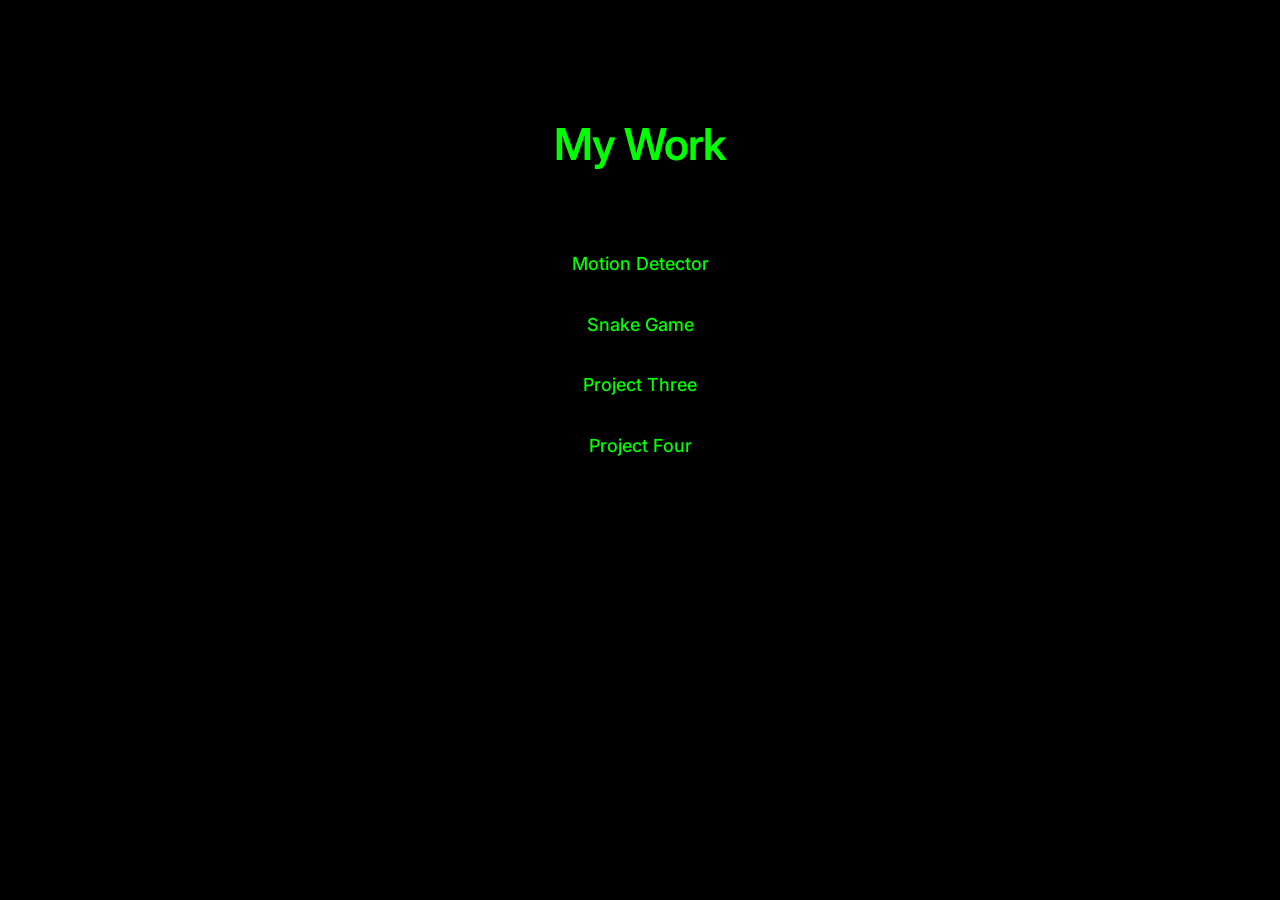
<file: index.html>
<!-- language: html -->
<!doctype html>
<html lang="en">
<head>
  <meta charset="utf-8"/>
  <meta name="viewport" content="width=device-width,initial-scale=1"/>
  <meta name="theme-color" content="#000"/>
  <title>Home</title>
  <link rel="icon" type="image/svg+xml" href="data:image/svg+xml,%3Csvg xmlns='http://www.w3.org/2000/svg' viewBox='0 0 64 64'%3E%3Ccircle cx='32' cy='32' r='22' fill='none' stroke='%2300ff00' stroke-width='2.5'/%3E%3Ccircle cx='32' cy='32' r='16' fill='none' stroke='%2300ff00' stroke-width='1.5'/%3E%3Ccircle cx='32' cy='32' r='5' fill='%2300ff00'/%3E%3Cline x1='32' y1='0' x2='32' y2='14' stroke='%2300ff00' stroke-width='2.5'/%3E%3Cline x1='32' y1='50' x2='32' y2='64' stroke='%2300ff00' stroke-width='2.5'/%3E%3Cline x1='0' y1='32' x2='14' y2='32' stroke='%2300ff00' stroke-width='2.5'/%3E%3Cline x1='50' y1='32' x2='64' y2='32' stroke='%2300ff00' stroke-width='2.5'/%3E%3C/svg%3E"/>
  <link rel="manifest" href="./manifest.json"/>
  <link href="https://fonts.googleapis.com/css2?family=Inter:wght@400;600&display=swap" rel="stylesheet">
  <style>
    body{
      margin:0;padding:clamp(40px,8vw,80px) clamp(20px,5vw,40px);background:#000;color:#00ff00;font-family:Inter,system-ui,sans-serif;
      text-align:center;line-height:1.6;font-size:clamp(16px,4vw,18px);
    }
    h1{font-size:clamp(32px,8vw,44px);margin-bottom:clamp(40px,8vw,60px);font-weight:600;letter-spacing:-1px;}
    .projects{margin-top:40px;}
    a{
      display:block;color:#00ff00;text-decoration:none;margin:12px 0;font-weight:500;
      transition:0.2s;position:relative;font-size:clamp(16px,4vw,18px);padding:10px 0;
    }
    a:hover{opacity:0.7;}
    a:hover::after{
      content:attr(data-desc);position:fixed;top:clamp(80px,10vw,120px);left:clamp(20px,5vw,40px);
      background:#0a0a0a;border:1px solid #00ff00;padding:16px 20px;
      font-size:14px;color:#b0b0b0;white-space:normal;width:clamp(250px,80vw,300px);opacity:1;
      pointer-events:none;z-index:10;line-height:1.6;
    }
    .notif-container{position:fixed;top:20px;right:20px;z-index:100;}
    .notification{
      background:#0a0a0a;border:1px solid #00ff00;color:#00ff00;padding:12px 16px;
      margin-bottom:10px;display:flex;justify-content:space-between;align-items:center;
      font-size:clamp(12px,3vw,13px);min-width:200px;
    }
    .close{background:none;border:none;color:#00ff00;cursor:pointer;font-size:16px;font-weight:bold;padding:0;margin-left:12px;}
    .close:hover{opacity:0.7;}
    @media(max-width:480px){
      a:hover::after{display:none;}
    }
  </style>
</head>
<body>
  <div class="notif-container" id="notifs"></div>

  <h1>My Work</h1>
  
  <div class="projects">
    <a href="./motion-detector.html" data-desc="Motion detection system with heat map overlay. Tracks movement in real-time, analyzes suspicion levels, generates audio feedback, and displays live metrics. Works on mobile and desktop.">Motion Detector</a>
    <a href="./snake.html" data-desc="Classic snake game with retro ASCII graphics. Eat spawning food to grow longer and increase score. Real-time gameplay with swipe controls for mobile and arrow keys for desktop. Responsive design adapts to any screen size.">Snake Game</a>
    <a href="https://example.com" data-desc="Nothing.">Project Three</a>
    <a href="https://example.com" data-desc="Nothing.">Project Four</a>
  </div>

  <script>
    const notifContainer = document.getElementById('notifs');

    const notifications = [
      'I don\'t remember writing this',
      'Everything is broken and it\'s my fault',
      'This code is a cry for help',
      'I\'ve made terrible life choices',
      'The void stares back',
      'My sanity left with that bug',
      'This will be my legacy',
      'I am not okay',
      'Don\'t run this at 3am',
      'The error messages mock me',
      'I\'ve seen things no programmer should see',
      'Production is a graveyard',
      'This code will outlive us all',
      'I sold my soul for deadlines',
      'The stack trace never ends',
      'I\'m trapped in an infinite loop',
      'Help me',
      'This is what burnout looks like',
      'I forgot what sleep is',
      'Dear God, what have I created'
    ];

    function addNotification(text) {
      const notif = document.createElement('div');
      notif.className = 'notification';
      notif.innerHTML = `${text}<button class="close">×</button>`;
      notifContainer.appendChild(notif);
      
      notif.querySelector('.close').onclick = () => notif.remove();
    }

    notifications.forEach(notif => {
      const randomDelay = Math.random() * (10 * 60 * 1000 - 1000) + 1000;
      setTimeout(() => addNotification(notif), randomDelay);
    });
  </script>
</body>
</html>
</file>
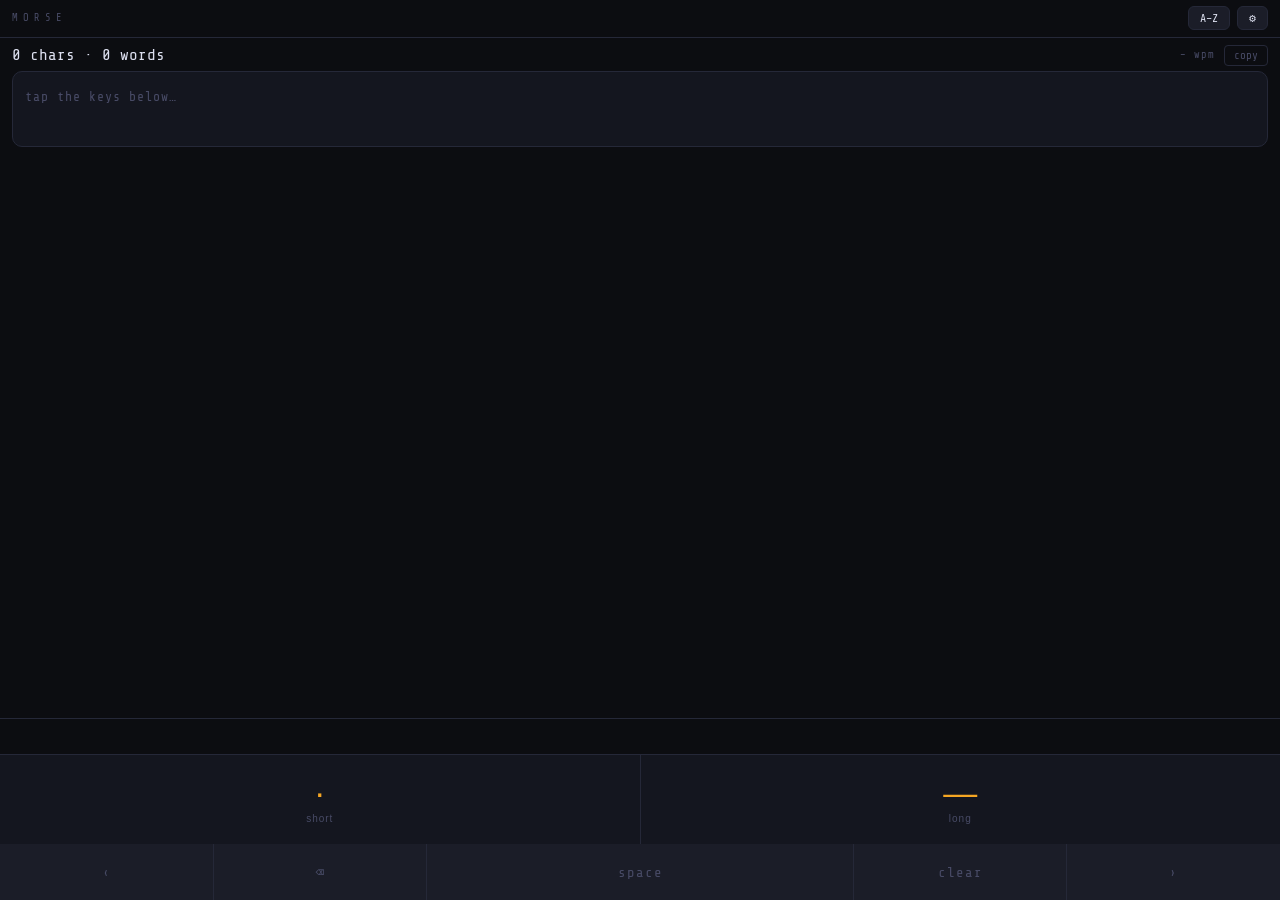
<file: morse.html>
<!DOCTYPE html>
<html lang="en">
<head>
  <meta charset="UTF-8" />
  <meta name="viewport" content="width=device-width, initial-scale=1.0, viewport-fit=cover" />
  <link href="https://fonts.googleapis.com/css2?family=Share+Tech+Mono&display=swap" rel="stylesheet" />
  <link rel="icon" type="image/svg+xml" href="data:image/svg+xml,%3Csvg xmlns='http://www.w3.org/2000/svg' viewBox='0 0 64 64'%3E%3Ccircle cx='32' cy='32' r='22' fill='none' stroke='%2300ff00' stroke-width='2.5'/%3E%3Ccircle cx='32' cy='32' r='16' fill='none' stroke='%2300ff00' stroke-width='1.5'/%3E%3Ccircle cx='32' cy='32' r='5' fill='%2300ff00'/%3E%3Cline x1='32' y1='0' x2='32' y2='14' stroke='%2300ff00' stroke-width='2.5'/%3E%3Cline x1='32' y1='50' x2='32' y2='64' stroke='%2300ff00' stroke-width='2.5'/%3E%3Cline x1='0' y1='32' x2='14' y2='32' stroke='%2300ff00' stroke-width='2.5'/%3E%3Cline x1='50' y1='32' x2='64' y2='32' stroke='%2300ff00' stroke-width='2.5'/%3E%3C/svg%3E"/>
  <link rel="manifest" href="./manifest.json"/>
  <link rel="stylesheet" href="./css/morse.css" />
  <script type="module" src="./js/morse.js"></script>
  <title>Morse</title>
</head>
<body>

  <!-- ── Scrollable content ── -->
  <div id="page">

    <header class="topbar">
      <span class="logo">MORSE</span>
      <div class="topbar-right">
        <button id="ref-toggle" class="topbar-btn">A–Z</button>
        <button id="settings-btn" class="topbar-btn">⚙</button>
      </div>
    </header>

    <!-- Collapsible reference index -->
    <div id="ref-panel" class="ref-panel">
      <div id="ref-content"></div>

    </div>

    <!-- Notes output -->
    <div class="notes-section">
      <div class="notes-meta">
        <span id="char-count" class="char-count">0 chars</span>
        <span id="wpm-display" class="meta-stat wpm">– wpm</span>
        <button id="copy-btn" class="copy-btn">copy</button>
      </div>
      <div id="notes" class="notes sz-md">
        <span class="notes-hint">tap the keys below…</span>
      </div>
      <div id="notes-morse" class="notes-morse"></div>
    </div>

  </div>

  <!-- ── Settings overlay ── -->
  <div id="settings-overlay" class="settings-overlay"></div>

  <!-- ── Settings bottom-sheet ── -->
  <div id="settings-panel" class="settings-panel">
    <div class="sheet-handle"></div>
    <div class="sheet-header">
      <span class="sheet-title">Settings</span>
      <button id="settings-close" class="sheet-close">✕</button>
    </div>

    <div class="sheet-body">

      <div class="setting-group">
        <div class="group-label">Theme</div>
        <div id="theme-grid" class="theme-grid"></div>
      </div>

      <div class="setting-group">
        <div class="group-label">Sound</div>
        <div class="setting-row">
          <span>Enabled</span>
          <button class="tog" id="tog-sound" data-on="true">ON</button>
        </div>
        <div class="setting-row" id="volume-row">
          <span>Volume</span>
          <div class="range-row">
            <input id="vol-slider" type="range" min="0" max="100" value="80" />
            <span id="vol-label">80%</span>
          </div>
        </div>
        <div class="setting-row">
          <span>Pitch</span>
          <div class="range-row">
            <input id="pitch-slider" type="range" min="400" max="900" value="680" />
            <span id="pitch-label">680 Hz</span>
          </div>
        </div>
        <div class="setting-row">
          <span>Waveform</span>
          <div class="wave-btns" id="wave-btns">
            <button data-wave="sine" class="on">sine</button>
            <button data-wave="square">square</button>
          </div>
        </div>
      </div>

      <div class="setting-group">
        <div class="group-label">Haptics</div>
        <div class="setting-row">
          <span>Vibrate on tap</span>
          <button class="tog" id="tog-haptic" data-on="true">ON</button>
        </div>
      </div>

      <div class="setting-group">
        <div class="group-label">Timing</div>
        <div class="setting-row">
          <span>Letter gap</span>
          <div class="range-row">
            <input id="delay-slider" type="range" min="3" max="30" value="10" />
            <span id="delay-label">1.0s</span>
          </div>
        </div>
        <div class="setting-row">
          <span>Auto word space</span>
          <button class="tog" id="tog-autoword" data-on="true">ON</button>
        </div>
      </div>

      <div class="setting-group">
        <div class="group-label">Display</div>
        <div class="setting-row">
          <span>Text size</span>
          <div class="size-btns" id="size-btns">
            <button data-size="sm">S</button>
            <button data-size="md" class="on">M</button>
            <button data-size="lg">L</button>
          </div>
        </div>
        <div class="setting-row">
          <span>Keyboard size</span>
          <div class="size-btns" id="kb-size-btns">
            <button data-kb-size="sm">S</button>
            <button data-kb-size="md" class="on">M</button>
            <button data-kb-size="lg">L</button>
          </div>
        </div>
        <div class="setting-row">
          <span>Show morse below notes</span>
          <button class="tog" id="tog-showmorse" data-on="false">OFF</button>
        </div>
      </div>

      <div class="setting-group">
        <div class="group-label">Text Transform</div>
        <div class="setting-row">
          <span>Case</span>
          <div class="wave-btns" id="transform-preset-btns">
            <button data-preset="upper" class="on">CAPS</button>
            <button data-preset="lower">lower</button>
            <button data-preset="sentence">Sent.</button>
            <button data-preset="title">Title</button>
          </div>
        </div>
        <div class="setting-row">
          <span>Custom .js</span>
          <button id="transform-upload-btn" class="copy-btn">upload</button>
        </div>
        <div class="setting-row" id="transform-file-row" style="display:none">
          <span id="transform-file-name" class="meta-stat"></span>
          <button id="transform-clear-btn" class="copy-btn">remove</button>
        </div>
      </div>

      <button id="reset-btn" class="reset-btn">Reset to defaults</button>

    </div>
  </div>

  <!-- ── Fixed keyboard ── -->
  <div class="keyboard" id="keyboard">

    <div class="pending-bar">
      <span id="pend-syms" class="pend-syms"></span>
      <span id="pend-arrow" class="pend-arrow"></span>
      <span id="pend-char" class="pend-char"></span>
    </div>

    <div class="kb-main">
      <button id="btn-dot"  class="kb-btn dot-btn">
        <span class="kb-sym">·</span>
        <span class="kb-lbl">short</span>
      </button>
      <button id="btn-dash" class="kb-btn dash-btn">
        <span class="kb-sym">—</span>
        <span class="kb-lbl">long</span>
      </button>
    </div>

    <div class="kb-util">
      <button id="btn-left"  class="kb-util-btn">‹</button>
      <button id="btn-back"  class="kb-util-btn">⌫</button>
      <button id="btn-space" class="kb-util-btn kb-space">space</button>
      <button id="btn-clear" class="kb-util-btn kb-clear">clear</button>
      <button id="btn-right" class="kb-util-btn">›</button>
    </div>

  </div>

</body>
</html>
</file>
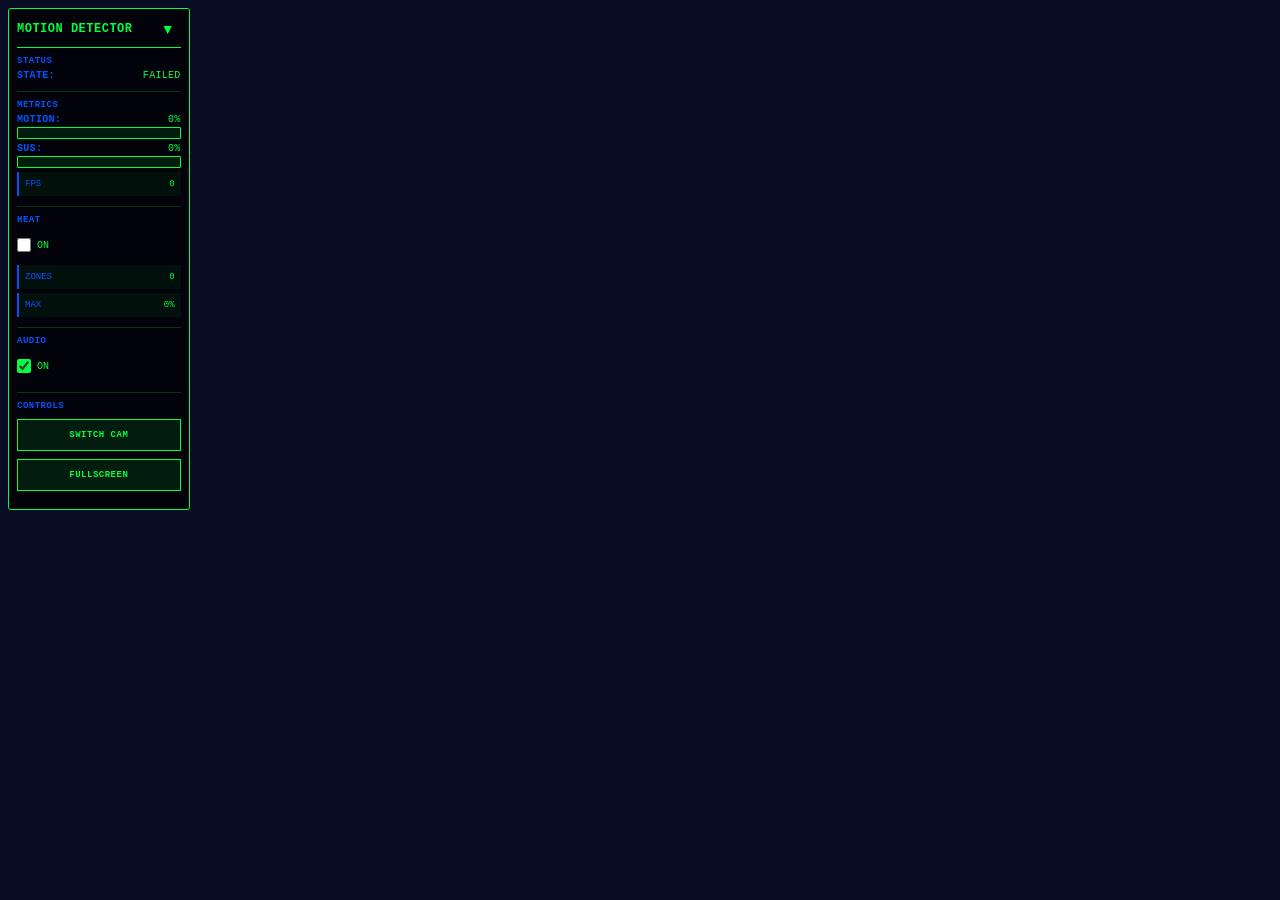
<file: motion-detector.html>
<!DOCTYPE html>
<html lang="en">
<head>
    <meta charset="UTF-8">
    <meta name="viewport" content="width=device-width, initial-scale=1.0, viewport-fit=cover">
    <link rel="icon" type="image/svg+xml" href="data:image/svg+xml,%3Csvg xmlns='http://www.w3.org/2000/svg' viewBox='0 0 64 64'%3E%3Ccircle cx='32' cy='32' r='22' fill='none' stroke='%2300ff00' stroke-width='2.5'/%3E%3Ccircle cx='32' cy='32' r='16' fill='none' stroke='%2300ff00' stroke-width='1.5'/%3E%3Ccircle cx='32' cy='32' r='5' fill='%2300ff00'/%3E%3Cline x1='32' y1='0' x2='32' y2='14' stroke='%2300ff00' stroke-width='2.5'/%3E%3Cline x1='32' y1='50' x2='32' y2='64' stroke='%2300ff00' stroke-width='2.5'/%3E%3Cline x1='0' y1='32' x2='14' y2='32' stroke='%2300ff00' stroke-width='2.5'/%3E%3Cline x1='50' y1='32' x2='64' y2='32' stroke='%2300ff00' stroke-width='2.5'/%3E%3C/svg%3E"/>
    <link rel="manifest" href="./manifest.json"/>
    <title>Motion Detector</title>
    <style>
        * {
            margin: 0;
            padding: 0;
            box-sizing: border-box;
        }

        body {
            background: #0a0e27;
            font-family: 'Courier New', monospace;
            color: #00ff41;
            overflow: hidden;
            -webkit-user-select: none;
            user-select: none;
        }

        .container {
            width: 100%;
            height: 100vh;
        }

        #videoStream {
            width: 100%;
            height: 100%;
            display: block;
            object-fit: cover;
        }

        #frameCanvas {
            display: none;
        }

        #heatmapCanvas {
            position: fixed;
            top: 0;
            left: 0;
            z-index: 8;
            pointer-events: none;
            filter: blur(1px);
        }

        .menu {
            position: fixed;
            top: 8px;
            left: 8px;
            background: rgba(0, 0, 0, 0.70);
            border: 1px solid #00ff41;
            padding: 8px;
            z-index: 10;
            max-height: 90vh;
            overflow-y: auto;
            max-width: 240px;
            border-radius: 3px;
        }

        .menu-header {
            display: flex;
            justify-content: space-between;
            align-items: center;
            margin-bottom: 8px;
            padding-bottom: 6px;
            border-bottom: 1px solid #00ff41;
            gap: 4px;
        }

        .menu-title {
            color: #00ff41;
            font-weight: bold;
            font-size: clamp(10px, 3vw, 12px);
            letter-spacing: 0.5px;
            flex: 1;
        }

        .menu-toggle {
            background: none;
            border: none;
            color: #00ff41;
            font-size: 14px;
            cursor: pointer;
            padding: 4px 6px;
            transition: transform 0.3s;
            font-weight: bold;
            touch-action: manipulation;
            flex-shrink: 0;
        }

        .menu-toggle:active {
            transform: scale(0.95);
        }

        .menu-toggle.collapsed {
            transform: rotate(-90deg);
        }

        .menu-content {
            max-height: 500px;
            overflow-y: auto;
            transition: max-height 0.3s ease, opacity 0.3s ease;
            opacity: 1;
        }

        .menu-content.collapsed {
            max-height: 0;
            opacity: 0;
            overflow: hidden;
        }

        .menu-section {
            margin-bottom: 8px;
            padding-bottom: 6px;
            border-bottom: 1px solid rgba(0, 255, 65, 0.2);
        }

        .menu-section:last-child {
            border-bottom: none;
            margin-bottom: 0;
        }

        .section-label {
            color: #0055ff;
            font-size: clamp(8px, 2.5vw, 9px);
            font-weight: bold;
            letter-spacing: 0.5px;
            margin-bottom: 4px;
            text-transform: uppercase;
        }

        .hud-item {
            margin: 4px 0;
            font-size: clamp(9px, 2.5vw, 10px);
            letter-spacing: 0.3px;
        }

        .label {
            color: #0055ff;
            font-weight: bold;
        }

        .value {
            color: #00ff41;
            float: right;
        }

        .bar {
            width: 100%;
            height: clamp(8px, 2vh, 12px);
            background: rgba(0, 255, 65, 0.1);
            border: 1px solid #00ff41;
            margin-top: 2px;
            overflow: hidden;
            border-radius: 1px;
        }

        .bar-fill {
            height: 100%;
            width: 0%;
            transition: width 0.1s linear;
            background: #00ff41;
        }

        .bar-fill.high {
            background: #ff0055;
        }

        .menu-item {
            margin: 4px 0;
            font-size: clamp(9px, 2.5vw, 10px);
            display: flex;
            align-items: center;
            gap: 6px;
            min-height: 32px;
            padding: 2px 0;
        }

        input[type="checkbox"] {
            width: 14px;
            height: 14px;
            cursor: pointer;
            accent-color: #00ff41;
            min-width: 14px;
        }

        label {
            cursor: pointer;
            flex: 1;
        }

        .menu-stat {
            margin: 4px 0;
            font-size: clamp(8px, 2.5vw, 9px);
            color: #00ff41;
            padding: 4px 6px;
            background: rgba(0, 255, 65, 0.05);
            border-left: 2px solid #0055ff;
            min-height: 24px;
            display: flex;
            align-items: center;
            justify-content: space-between;
        }

        .menu-button {
            width: 100%;
            padding: 8px;
            margin: 4px 0;
            font-family: 'Courier New', monospace;
            font-size: clamp(8px, 2.5vw, 9px);
            font-weight: bold;
            background: rgba(0, 255, 65, 0.1);
            color: #00ff41;
            border: 1px solid #00ff41;
            cursor: pointer;
            transition: all 0.2s;
            text-transform: uppercase;
            letter-spacing: 0.5px;
            min-height: 32px;
            touch-action: manipulation;
            -webkit-tap-highlight-color: transparent;
        }

        .menu-button:active {
            background: rgba(0, 255, 65, 0.3);
            transform: scale(0.98);
        }

        .menu-button:disabled {
            opacity: 0.5;
            cursor: not-allowed;
        }

        .scanlines {
            position: fixed;
            top: 0;
            left: 0;
            width: 100%;
            height: 100%;
            pointer-events: none;
            z-index: 5;
            background: repeating-linear-gradient(0deg, rgba(0, 0, 0, 0.1) 0, rgba(0, 0, 0, 0.1) 1px, transparent 1px, transparent 2px);
        }

        /* Very small screens */
        @media (max-width: 380px) {
            .menu {
                padding: 6px;
                max-width: 320px;
            }

            .menu-title {
                font-size: 10px;
            }

            .menu-button {
                padding: 6px;
                font-size: 8px;
            }
        }
    </style>
</head>
<body>
    <div class="container">
        <video id="videoStream" autoplay playsinline></video>
        <canvas id="frameCanvas"></canvas>
        <canvas id="heatmapCanvas"></canvas>
        <div class="scanlines"></div>

        <div class="menu">
            <div class="menu-header">
                <div class="menu-title">MOTION DETECTOR</div>
                <button id="toggleMenuBtn" class="menu-toggle">▼</button>
            </div>

            <div id="menuContent" class="menu-content">
                <div class="menu-section">
                    <div class="section-label">Status</div>
                    <div class="hud-item">
                        <span class="label">STATE:</span>
                        <span class="value" id="status">READY</span>
                    </div>
                </div>

                <div class="menu-section">
                    <div class="section-label">Metrics</div>
                    <div class="hud-item">
                        <span class="label">MOTION:</span>
                        <span class="value" id="motionPercent">0%</span>
                        <div class="bar"><div class="bar-fill" id="motionFill"></div></div>
                    </div>
                    <div class="hud-item">
                        <span class="label">SUS:</span>
                        <span class="value" id="suspiciousPercent">0%</span>
                        <div class="bar"><div class="bar-fill" id="suspiciousFill"></div></div>
                    </div>
                    <div class="menu-stat"><span style="color: #0055ff;">FPS</span> <span id="fps">0</span></div>
                </div>

                <div class="menu-section">
                    <div class="section-label">Heat</div>
                    <div class="menu-item">
                        <input type="checkbox" id="toggleHeatmap">
                        <label for="toggleHeatmap">ON</label>
                    </div>
                    <div class="menu-stat"><span style="color: #0055ff;">ZONES</span> <span id="zoneCount">0</span></div>
                    <div class="menu-stat"><span style="color: #0055ff;">MAX</span> <span id="maxHeat">0%</span></div>
                </div>

                <div class="menu-section">
                    <div class="section-label">Audio</div>
                    <div class="menu-item">
                        <input type="checkbox" id="toggleSound" checked>
                        <label for="toggleSound">ON</label>
                    </div>
                </div>

                <div class="menu-section">
                    <div class="section-label">Controls</div>
                    <button id="toggleCameraBtn" class="menu-button">SWITCH CAM</button>
                    <button id="fullscreenBtn" class="menu-button">FULLSCREEN</button>
                </div>
            </div>
        </div>
    </div>

    <script>
        class MotionDetector {
            constructor() {
                this.video = document.getElementById('videoStream');
                this.canvas = document.getElementById('frameCanvas');
                this.ctx = this.canvas.getContext('2d');
                this.heatmapCanvas = document.getElementById('heatmapCanvas');
                this.heatmapCtx = this.heatmapCanvas.getContext('2d', { alpha: true });
                
                this.motionFill = document.getElementById('motionFill');
                this.motionPercent = document.getElementById('motionPercent');
                this.suspiciousFill = document.getElementById('suspiciousFill');
                this.suspiciousPercent = document.getElementById('suspiciousPercent');
                this.statusHud = document.getElementById('status');
                this.fpsDisplay = document.getElementById('fps');
                this.zoneCount = document.getElementById('zoneCount');
                this.maxHeatDisplay = document.getElementById('maxHeat');
                this.toggleCameraBtn = document.getElementById('toggleCameraBtn');
                this.fullscreenBtn = document.getElementById('fullscreenBtn');
                this.toggleHeatmap = document.getElementById('toggleHeatmap');
                this.toggleSound = document.getElementById('toggleSound');
                this.toggleMenuBtn = document.getElementById('toggleMenuBtn');
                this.menuContent = document.getElementById('menuContent');
                
                this.currentFacingMode = 'user';
                this.motionLevel = 0;
                this.suspicionLevel = 0;
                this.lastFrameData = null;
                this.frameCount = 0;
                this.fps = 0;
                this.lastTime = Date.now();
                this.motionHistory = [];
                this.heatGrid = Array(32).fill(null).map(() => Array(18).fill(0));
                this.showHeatmap = false;
                this.soundEnabled = true;
                
                this.audioContext = null;
                this.oscillator = null;
                this.gainNode = null;
                this.isAudioInitialized = false;
                
                this.init();
            }

            initAudio() {
                if (this.isAudioInitialized) return;
                try {
                    const AudioContext = window.AudioContext || window.webkitAudioContext;
                    this.audioContext = new AudioContext();
                    this.oscillator = this.audioContext.createOscillator();
                    this.gainNode = this.audioContext.createGain();
                    this.oscillator.connect(this.gainNode);
                    this.gainNode.connect(this.audioContext.destination);
                    this.oscillator.type = 'sine';
                    this.oscillator.frequency.value = 200;
                    this.gainNode.gain.value = 0.001;
                    this.oscillator.start();
                    this.isAudioInitialized = true;
                } catch (e) {
                    console.log('Audio failed');
                }
            }

            updateAudio() {
                if (!this.soundEnabled) return;
                if (!this.isAudioInitialized) this.initAudio();
                if (this.oscillator && this.gainNode) {
                    this.oscillator.frequency.setValueAtTime(200 + (this.suspicionLevel / 100) * 1800, this.audioContext.currentTime);
                }
            }

            async init() {
                try {
                    await this.startCamera(this.currentFacingMode);
                    this.setupListeners();
                    this.detectMotion();
                    this.updateMetrics();
                } catch (error) {
                    this.statusHud.textContent = 'FAILED';
                }
            }

            async startCamera(facingMode) {
                if (this.video.srcObject) {
                    this.video.srcObject.getTracks().forEach(track => track.stop());
                }
                const stream = await navigator.mediaDevices.getUserMedia({
                    video: { facingMode, width: { ideal: 1280 }, height: { ideal: 720 } },
                    audio: false
                });
                this.video.srcObject = stream;
            }

            setupListeners() {
                this.toggleCameraBtn.addEventListener('click', () => this.switchCamera());
                this.fullscreenBtn.addEventListener('click', () => this.toggleFullscreen());
                this.toggleMenuBtn.addEventListener('click', () => {
                    this.menuContent.classList.toggle('collapsed');
                    this.toggleMenuBtn.classList.toggle('collapsed');
                });
                this.toggleHeatmap.addEventListener('change', (e) => {
                    this.showHeatmap = e.target.checked;
                    if (!this.showHeatmap) {
                        this.heatmapCanvas.width = 0;
                    }
                });
                this.toggleSound.addEventListener('change', (e) => {
                    this.soundEnabled = e.target.checked;
                    if (this.soundEnabled && !this.isAudioInitialized) this.initAudio();
                    else if (!this.soundEnabled && this.gainNode) {
                        this.gainNode.gain.setValueAtTime(0, this.audioContext.currentTime);
                    }
                });
                document.addEventListener('click', () => this.initAudio(), { once: true });
                document.addEventListener('touchstart', () => this.initAudio(), { once: true });
            }

            calculateSuspicion() {
                if (this.motionHistory.length < 2) return 0;
                const recent = this.motionHistory.slice(-20);
                const avg = recent.reduce((a, b) => a + b, 0) / recent.length;
                let suspicion = (avg / 100) * 60 + (this.motionLevel / 100) * 35;
                const delta = Math.abs(this.motionLevel - (this.motionHistory[this.motionHistory.length - 2] || 0));
                suspicion += (delta / 100) * 30;
                return Math.min(100, suspicion);
            }

            getHeatmapColor(intensity) {
                if (intensity < 0.25) {
                    const t = intensity / 0.25;
                    return { r: 0, g: Math.round(100 + 155 * t), b: 255 };
                } else if (intensity < 0.5) {
                    const t = (intensity - 0.25) / 0.25;
                    return { r: 0, g: 255, b: Math.round(255 * (1 - t)) };
                } else if (intensity < 0.75) {
                    const t = (intensity - 0.5) / 0.25;
                    return { r: Math.round(255 * t), g: 255, b: 0 };
                }
                const t = (intensity - 0.75) / 0.25;
                return { r: 255, g: Math.round(255 * (1 - t)), b: 0 };
            }

            detectMotion() {
                if (this.video.readyState === this.video.HAVE_ENOUGH_DATA) {
                    if (!this.canvas.width) {
                        this.canvas.width = 160;
                        this.canvas.height = 90;
                    }

                    this.ctx.drawImage(this.video, 0, 0, this.canvas.width, this.canvas.height);
                    const frameData = this.ctx.getImageData(0, 0, this.canvas.width, this.canvas.height).data;
                    let motionLevel = 0;

                    for (let x = 0; x < 32; x++) {
                        for (let y = 0; y < 18; y++) {
                            this.heatGrid[x][y] *= 0.85;
                        }
                    }

                    if (this.lastFrameData) {
                        let pixelDiff = 0;
                        const cellW = this.canvas.width / 32;
                        const cellH = this.canvas.height / 18;

                        for (let gy = 0; gy < 18; gy++) {
                            for (let gx = 0; gx < 32; gx++) {
                                let cellMotion = 0;
                                const sx = Math.floor(gx * cellW);
                                const sy = Math.floor(gy * cellH);
                                const ex = Math.floor((gx + 1) * cellW);
                                const ey = Math.floor((gy + 1) * cellH);

                                for (let y = sy; y < ey; y++) {
                                    for (let x = sx; x < ex; x++) {
                                        const idx = (y * this.canvas.width + x) * 4;
                                        const diff = (Math.abs(frameData[idx] - this.lastFrameData[idx]) +
                                                     Math.abs(frameData[idx + 1] - this.lastFrameData[idx + 1]) +
                                                     Math.abs(frameData[idx + 2] - this.lastFrameData[idx + 2])) / 3;
                                        if (diff > 15) {
                                            cellMotion++;
                                            pixelDiff++;
                                        }
                                    }
                                }

                                const cellPixels = (ex - sx) * (ey - sy);
                                this.heatGrid[gx][gy] = Math.max(this.heatGrid[gx][gy], Math.min(1, cellMotion / (cellPixels * 0.25)));
                            }
                        }
                        motionLevel = Math.min((pixelDiff / (this.canvas.width * this.canvas.height / 16)) * 150, 100);
                    }

                    this.motionLevel += (motionLevel - this.motionLevel) * 0.2;
                    if (motionLevel < 5) this.motionLevel *= 0.9;
                    this.motionLevel = Math.max(0, Math.min(100, this.motionLevel));

                    this.motionHistory.push(this.motionLevel);
                    if (this.motionHistory.length > 30) this.motionHistory.shift();

                    this.suspicionLevel += (this.calculateSuspicion() - this.suspicionLevel) * 0.4;
                    this.updateAudio();

                    this.motionFill.style.width = this.motionLevel + '%';
                    this.motionPercent.textContent = Math.round(this.motionLevel) + '%';
                    this.suspiciousFill.style.width = this.suspicionLevel + '%';
                    this.suspiciousPercent.textContent = Math.round(this.suspicionLevel) + '%';

                    let maxHeat = 0;
                    let activeZones = 0;
                    for (let x = 0; x < 32; x++) {
                        for (let y = 0; y < 18; y++) {
                            maxHeat = Math.max(maxHeat, this.heatGrid[x][y]);
                            if (this.heatGrid[x][y] > 0.1) activeZones++;
                        }
                    }
                    this.zoneCount.textContent = activeZones;
                    this.maxHeatDisplay.textContent = Math.round(maxHeat * 100) + '%';

                    if (this.showHeatmap) {
                        this.drawHeatmap();
                    }

                    if (this.suspicionLevel > 60) {
                        this.statusHud.textContent = 'HIGHLY SUS';
                        this.suspiciousFill.classList.add('high');
                    } else if (this.suspicionLevel > 35) {
                        this.statusHud.textContent = 'SUS';
                        this.suspiciousFill.classList.remove('high');
                    } else if (this.motionLevel > 15) {
                        this.statusHud.textContent = 'NOT SUS';
                        this.suspiciousFill.classList.remove('high');
                    } else {
                        this.statusHud.textContent = 'READY';
                        this.suspiciousFill.classList.remove('high');
                    }

                    this.lastFrameData = new Uint8ClampedArray(frameData);
                }
                requestAnimationFrame(() => this.detectMotion());
            }

            drawHeatmap() {
                if (this.heatmapCanvas.width !== window.innerWidth) {
                    this.heatmapCanvas.width = window.innerWidth;
                    this.heatmapCanvas.height = window.innerHeight;
                }

                this.heatmapCtx.clearRect(0, 0, this.heatmapCanvas.width, this.heatmapCanvas.height);
                const cellW = window.innerWidth / 32;
                const cellH = window.innerHeight / 18;

                for (let x = 0; x < 32; x++) {
                    for (let y = 0; y < 18; y++) {
                        const intensity = this.heatGrid[x][y];
                        if (intensity > 0.02) {
                            const color = this.getHeatmapColor(intensity);
                            const alpha = Math.min(0.85, intensity * 0.9);
                            this.heatmapCtx.fillStyle = `rgba(${color.r}, ${color.g}, ${color.b}, ${alpha})`;
                            this.heatmapCtx.fillRect(x * cellW, y * cellH, cellW, cellH);
                        }
                    }
                }
            }

            updateMetrics() {
                this.frameCount++;
                const now = Date.now();
                if (now - this.lastTime >= 1000) {
                    this.fps = this.frameCount;
                    this.frameCount = 0;
                    this.lastTime = now;
                    this.fpsDisplay.textContent = this.fps;
                }
                requestAnimationFrame(() => this.updateMetrics());
            }

            async switchCamera() {
                try {
                    this.toggleCameraBtn.disabled = true;
                    this.currentFacingMode = this.currentFacingMode === 'user' ? 'environment' : 'user';
                    await this.startCamera(this.currentFacingMode);
                    this.toggleCameraBtn.disabled = false;
                } catch (e) {
                    this.toggleCameraBtn.disabled = false;
                }
            }

            toggleFullscreen() {
                if (!document.fullscreenElement) {
                    document.documentElement.requestFullscreen();
                } else {
                    document.exitFullscreen();
                }
            }
        }

        if (document.readyState === 'loading') {
            document.addEventListener('DOMContentLoaded', () => new MotionDetector());
        } else {
            new MotionDetector();
        }
    </script>
</body>
</html>
</file>
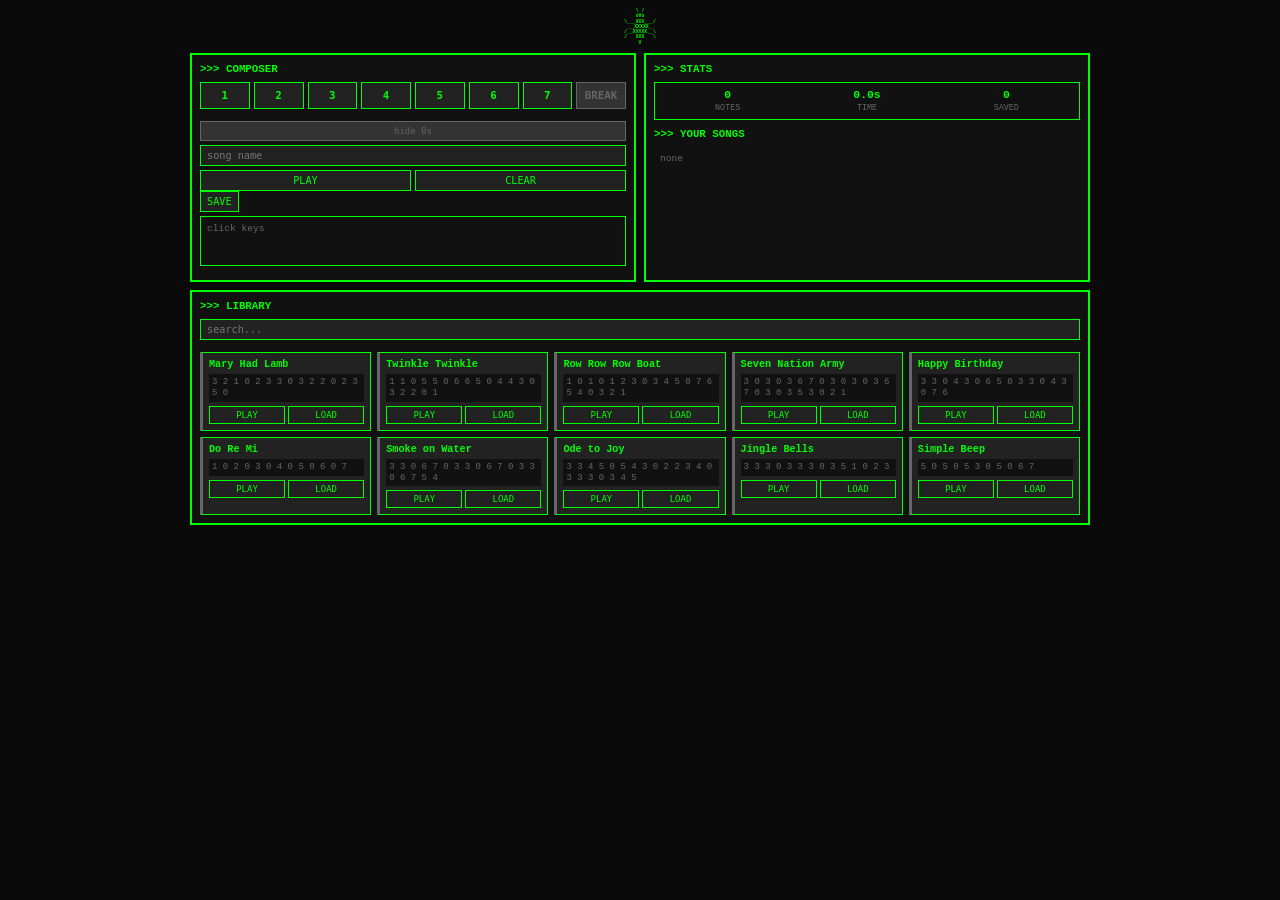
<file: Piano.html>
<!DOCTYPE html>
<html lang="en">
<head>
      <meta charset="utf-8"/>
      <meta name="viewport" content="width=device-width,initial-scale=1"/>
      <meta name="theme-color" content="#000"/>
      <link rel="icon" type="image/svg+xml" href="data:image/svg+xml,%3Csvg xmlns='http://www.w3.org/2000/svg' viewBox='0 0 64 64'%3E%3Ccircle cx='32' cy='32' r='22' fill='none' stroke='%2300ff00' stroke-width='2.5'/%3E%3Ccircle cx='32' cy='32' r='16' fill='none' stroke='%2300ff00' stroke-width='1.5'/%3E%3Ccircle cx='32' cy='32' r='5' fill='%2300ff00'/%3E%3Cline x1='32' y1='0' x2='32' y2='14' stroke='%2300ff00' stroke-width='2.5'/%3E%3Cline x1='32' y1='50' x2='32' y2='64' stroke='%2300ff00' stroke-width='2.5'/%3E%3Cline x1='0' y1='32' x2='14' y2='32' stroke='%2300ff00' stroke-width='2.5'/%3E%3Cline x1='50' y1='32' x2='64' y2='32' stroke='%2300ff00' stroke-width='2.5'/%3E%3C/svg%3E"/>
      <link rel="manifest" href="./manifest.json"/>
      <link href="https://fonts.googleapis.com/css2?family=Inter:wght@400;600&display=swap" rel="stylesheet">
      <title>Piano Composer</title>
    <style>
        * { margin: 0; padding: 0; box-sizing: border-box; }
        body { font-family: 'Courier New', monospace; background: #0a0a0a; color: #0f0; padding: 8px; line-height: 1.2; font-size: 12px; }
        .container { max-width: 900px; margin: 0 auto; }
        h1 { text-align: center; margin-bottom: 8px; color: #0f0; white-space: pre; font-size: 0.4em; line-height: 1.1; }
        .grid { display: grid; grid-template-columns: 1fr 1fr; gap: 8px; margin-bottom: 10px; }
        .box { border: 2px solid #0f0; padding: 8px; background: #111; }
        h2 { color: #0f0; margin-bottom: 6px; font-size: 0.9em; }
        .keyboard { display: grid; grid-template-columns: repeat(8, 1fr); gap: 4px; margin-bottom: 8px; }
        .key { padding: 6px 4px; background: #222; border: 1px solid #0f0; color: #0f0; cursor: pointer; font-weight: bold; transition: 0.1s; font-size: 0.9em; }
        .key:hover { background: #0f0; color: #000; }
        .key:active { background: #0a0; }
        .key[data-note="0"] { background: #333; border: 1px solid #666; color: #666; }
        .key[data-note="0"]:hover { background: #444; color: #0f0; }
        input, button { padding: 4px 6px; background: #222; border: 1px solid #0f0; color: #0f0; font-family: monospace; cursor: pointer; transition: 0.1s; margin-bottom: 4px; font-size: 0.85em; }
        input { width: 100%; }
        button:hover { background: #0f0; color: #000; }
        .button-row { display: grid; grid-template-columns: 1fr 1fr; gap: 4px; }
        .button-row button { margin: 0; }
        .btn-save { grid-column: 1 / -1; }
        .toggle-zeros { padding: 4px 8px; background: #333; border: 1px solid #666; color: #666; font-size: 0.75em; margin-bottom: 4px; width: 100%; }
        .toggle-zeros:hover { background: #444; }
        .toggle-zeros.active { background: #0f0; color: #000; }
        .sequence { background: #111; border: 1px solid #0f0; padding: 6px; min-height: 50px; margin-bottom: 6px; }
        .notes { display: flex; flex-wrap: wrap; gap: 3px; }
        .note { width: 30px; height: 30px; display: flex; align-items: center; justify-content: center; background: #222; border: 1px solid #0f0; cursor: pointer; color: #0f0; font-weight: bold; font-size: 0.85em; }
        .note[data-note="0"] { background: #333; border: 1px solid #666; color: #666; }
        .note:hover { background: #0f0; color: #000; }
        .note[data-note="0"]:hover { background: #444; color: #0f0; }
        .info { color: #666; font-size: 0.8em; margin-top: 4px; }
        .search-box { display: flex; gap: 4px; margin-bottom: 8px; }
        #searchBar { flex: 1; font-size: 0.85em; }
        .songs-grid { display: grid; grid-template-columns: repeat(auto-fill, minmax(150px, 1fr)); gap: 6px; }
        .song-card { background: #222; border: 1px solid #0f0; padding: 6px; }
        .song-title { color: #0f0; font-weight: bold; margin-bottom: 3px; font-size: 0.85em; }
        .song-notes { background: #111; padding: 3px; font-size: 0.75em; color: #666; margin-bottom: 4px; overflow-x: auto; }
        .song-buttons { display: grid; grid-template-columns: 1fr 1fr; gap: 3px; }
        .song-card.sample .song-buttons { grid-template-columns: 1fr 1fr; }
        .song-buttons button { margin: 0; padding: 3px 4px; font-size: 0.75em; }
        .sample { border-left: 3px solid #666; }
        .full-width { grid-column: 1 / -1; }
        .stats { display: grid; grid-template-columns: repeat(3, 1fr); gap: 6px; margin-bottom: 8px; padding: 6px; background: #111; border: 1px solid #0f0; }
        .stat { text-align: center; }
        .stat-num { color: #0f0; font-weight: bold; font-size: 0.95em; }
        .stat-label { color: #666; font-size: 0.7em; }
        @media (max-width: 800px) { .grid { grid-template-columns: 1fr; } .full-width { grid-column: 1; } .songs-grid { grid-template-columns: 1fr; } }
    </style>
</head>
<body>
    <div class="container">
        <h1>\ /
oVo
\___XXX___/
__XXXXX_
/__XXXXX__\
/   XXX   \
V</h1>

        <div class="grid">
            <div class="box">
                <h2>>>> COMPOSER</h2>
                <div class="keyboard">
                    <button class="key" data-note="1">1</button>
                    <button class="key" data-note="2">2</button>
                    <button class="key" data-note="3">3</button>
                    <button class="key" data-note="4">4</button>
                    <button class="key" data-note="5">5</button>
                    <button class="key" data-note="6">6</button>
                    <button class="key" data-note="7">7</button>
                    <button class="key" data-note="0">BREAK</button>
                </div>
                <button id="toggleZeros" class="toggle-zeros">hide 0s</button>
                <input type="text" id="songName" placeholder="song name">
                <div class="button-row">
                    <button id="playBtn">PLAY</button>
                    <button id="clearBtn">CLEAR</button>
                </div>
                <button id="saveBtn" class="btn-save">SAVE</button>
                <div class="sequence">
                    <div class="notes" id="notes"></div>
                </div>
                <div class="info" id="info"></div>
            </div>

            <div class="box">
                <h2>>>> STATS</h2>
                <div class="stats">
                    <div class="stat">
                        <div class="stat-num" id="noteCount">0</div>
                        <div class="stat-label">NOTES</div>
                    </div>
                    <div class="stat">
                        <div class="stat-num" id="duration">0s</div>
                        <div class="stat-label">TIME</div>
                    </div>
                    <div class="stat">
                        <div class="stat-num" id="savedCount">0</div>
                        <div class="stat-label">SAVED</div>
                    </div>
                </div>
                <h2 style="margin-top: 8px;">>>> YOUR SONGS</h2>
                <div id="userSongs" style="max-height: 300px; overflow-y: auto; font-size: 0.8em;"></div>
            </div>

            <div class="box full-width">
                <h2>>>> LIBRARY</h2>
                <div class="search-box">
                    <input type="text" id="searchBar" placeholder="search...">
                </div>
                <div class="songs-grid" id="songsGrid"></div>
            </div>
        </div>
    </div>

    <script>
        const NOTES = { 1: 261.63, 2: 293.66, 3: 329.63, 4: 349.23, 5: 392.00, 6: 440.00, 7: 493.88 };
        let showZeros = false;

        const SAMPLES = [
            { name: 'Mary Had Lamb', seq: [3, 2, 1, 0, 2, 3, 3, 0, 3, 2, 2, 0, 2, 3, 5, 0] },
            { name: 'Twinkle Twinkle', seq: [1, 1, 0, 5, 5, 0, 6, 6, 5, 0, 4, 4, 3, 0, 3, 2, 2, 0, 1] },
            { name: 'Row Row Row Boat', seq: [1, 0, 1, 0, 1, 2, 3, 0, 3, 4, 5, 0, 7, 6, 5, 4, 0, 3, 2, 1] },
            { name: 'Seven Nation Army', seq: [3, 0, 3, 0, 3, 6, 7, 0, 3, 0, 3, 0, 3, 6, 7, 0, 3, 0, 3, 5, 3, 0, 2, 1] },
            { name: 'Happy Birthday', seq: [3, 3, 0, 4, 3, 0, 6, 5, 0, 3, 3, 0, 4, 3, 0, 7, 6] },
            { name: 'Do Re Mi', seq: [1, 0, 2, 0, 3, 0, 4, 0, 5, 0, 6, 0, 7] },
            { name: 'Smoke on Water', seq: [3, 3, 0, 6, 7, 0, 3, 3, 0, 6, 7, 0, 3, 3, 0, 6, 7, 5, 4] },
            { name: 'Ode to Joy', seq: [3, 3, 4, 5, 0, 5, 4, 3, 0, 2, 2, 3, 4, 0, 3, 3, 3, 0, 3, 4, 5] },
            { name: 'Jingle Bells', seq: [3, 3, 3, 0, 3, 3, 3, 0, 3, 5, 1, 0, 2, 3] },
            { name: 'Simple Beep', seq: [5, 0, 5, 0, 5, 3, 0, 5, 0, 6, 7] }
        ];

        let current = [];
        let saved = JSON.parse(localStorage.getItem('songs')) || [];
        let playing = false;
        const ctx = new (window.AudioContext || window.webkitAudioContext)();

        function tone(freq, dur = 0.3) {
            const osc = ctx.createOscillator();
            const gain = ctx.createGain();
            osc.connect(gain);
            gain.connect(ctx.destination);
            osc.frequency.value = freq;
            osc.type = 'sine';
            gain.gain.setValueAtTime(0.3, ctx.currentTime);
            gain.gain.exponentialRampToValueAtTime(0.01, ctx.currentTime + dur);
            osc.start(ctx.currentTime);
            osc.stop(ctx.currentTime + dur);
        }

        function add(n) { current.push(n); draw(); if (n !== 0) tone(NOTES[n], 0.2); }
        function del(i) { current.splice(i, 1); draw(); }
        function draw() {
            const c = document.getElementById('notes');
            if (current.length) {
                const displayed = showZeros ? current : current.filter(n => n !== 0);
                c.innerHTML = displayed.map((n, i) => {
                    const actualIndex = showZeros ? i : current.indexOf(current[current.reduce((count, note, idx) => count + (note !== 0 && idx <= i ? 1 : 0), 0) - 1]);
                    return `<div class="note" data-note="${n}" onclick="del(${current.indexOf(n)})">${n}</div>`;
                }).join('');
            } else {
                c.innerHTML = '<div style="color: #666; font-size: 0.8em;">click keys</div>';
            }
            document.getElementById('noteCount').textContent = current.length;
            document.getElementById('duration').textContent = (current.length * 0.35).toFixed(1) + 's';
            document.getElementById('info').textContent = current.length ? `${current.length} notes` : '';
        }

        function play(seq) {
            if (playing) return;
            playing = true;
            let time = 0;
            seq.forEach(n => {
                if (n === 0) {
                    time += 350;
                } else {
                    setTimeout(() => tone(NOTES[n], 0.4), time);
                    time += 350;
                }
            });
            setTimeout(() => playing = false, time);
        }

        function load(seq) { current = [...seq]; draw(); play(seq); }
        function clear_seq() { current = []; draw(); }
        function save() {
            const name = document.getElementById('songName').value || `Song ${saved.length + 1}`;
            if (!current.length) { alert('empty'); return; }
            saved.push({ id: Date.now(), name, seq: [...current] });
            localStorage.setItem('songs', JSON.stringify(saved));
            document.getElementById('songName').value = '';
            current = [];
            draw();
            render_user();
            document.getElementById('savedCount').textContent = saved.length;
        }
        function del_song(id) {
            saved = saved.filter(s => s.id !== id);
            localStorage.setItem('songs', JSON.stringify(saved));
            render_user();
            document.getElementById('savedCount').textContent = saved.length;
        }

        function toggleZeros() {
            showZeros = !showZeros;
            const btn = document.getElementById('toggleZeros');
            btn.textContent = showZeros ? 'show 0s' : 'hide 0s';
            btn.classList.toggle('active');
            draw();
        }

        function render_user() {
            const c = document.getElementById('userSongs');
            if (!saved.length) { c.innerHTML = '<div style="color: #666; padding: 6px;">none</div>'; return; }
            c.innerHTML = saved.slice().reverse().map(s => `
                <div style="background: #111; border: 1px solid #0f0; padding: 4px; margin-bottom: 3px;">
                    <div style="color: #0f0; font-weight: bold; font-size: 0.85em;">${s.name}</div>
                    <div style="color: #666; font-size: 0.7em;">${s.seq.length} notes</div>
                    <div style="display: flex; gap: 3px; margin-top: 3px;">
                        <button onclick="play(${JSON.stringify(s.seq)})" style="flex: 1; padding: 3px; margin: 0; font-size: 0.7em;">PLAY</button>
                        <button onclick="del_song(${s.id})" style="flex: 1; padding: 3px; margin: 0; font-size: 0.7em;">DEL</button>
                    </div>
                </div>
            `).join('');
        }

        function render_lib() {
            const c = document.getElementById('songsGrid');
            c.innerHTML = SAMPLES.map(s => `
                <div class="song-card sample">
                    <div class="song-title">${s.name}</div>
                    <div class="song-notes">${s.seq.join(' ')}</div>
                    <div class="song-buttons">
                        <button onclick="play(${JSON.stringify(s.seq)})">PLAY</button>
                        <button onclick="load(${JSON.stringify(s.seq)})">LOAD</button>
                    </div>
                </div>
            `).join('');
        }

        function search(q) {
            const cards = document.querySelectorAll('.song-card');
            const lower = q.toLowerCase();
            cards.forEach(c => c.style.display = c.querySelector('.song-title').textContent.toLowerCase().includes(lower) ? '' : 'none');
        }

        document.querySelectorAll('.key').forEach(b => b.onclick = e => add(e.target.dataset.note));
        document.getElementById('playBtn').onclick = () => current.length && play(current);
        document.getElementById('clearBtn').onclick = clear_seq;
        document.getElementById('saveBtn').onclick = save;
        document.getElementById('toggleZeros').onclick = toggleZeros;
        document.getElementById('searchBar').oninput = e => search(e.target.value);
        
        draw();
        render_lib();
        render_user();
        document.getElementById('savedCount').textContent = saved.length;
    </script>
</body>
</html>
</file>
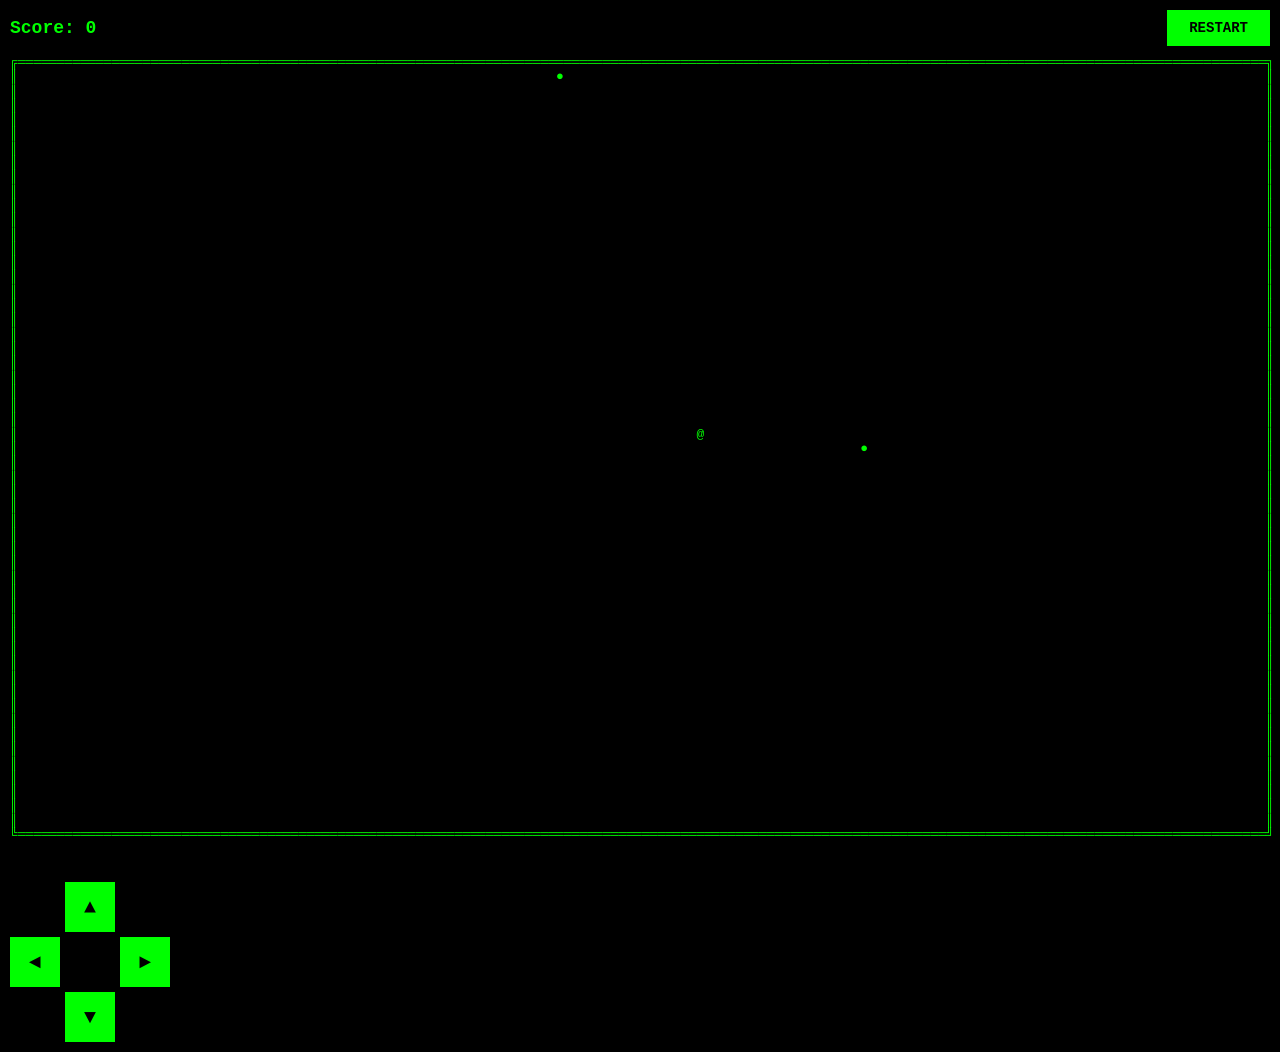
<file: snake.html>
<!DOCTYPE html>
<html>
<head>
    <meta charset="UTF-8">
    <meta name="viewport" content="width=device-width, initial-scale=1.0, viewport-fit=cover">
    <link rel="icon" type="image/svg+xml" href="data:image/svg+xml,%3Csvg xmlns='http://www.w3.org/2000/svg' viewBox='0 0 64 64'%3E%3Ccircle cx='32' cy='32' r='22' fill='none' stroke='%2300ff00' stroke-width='2.5'/%3E%3Ccircle cx='32' cy='32' r='16' fill='none' stroke='%2300ff00' stroke-width='1.5'/%3E%3Ccircle cx='32' cy='32' r='5' fill='%2300ff00'/%3E%3Cline x1='32' y1='0' x2='32' y2='14' stroke='%2300ff00' stroke-width='2.5'/%3E%3Cline x1='32' y1='50' x2='32' y2='64' stroke='%2300ff00' stroke-width='2.5'/%3E%3Cline x1='0' y1='32' x2='14' y2='32' stroke='%2300ff00' stroke-width='2.5'/%3E%3Cline x1='50' y1='32' x2='64' y2='32' stroke='%2300ff00' stroke-width='2.5'/%3E%3C/svg%3E"/>
    <link rel="manifest" href="./manifest.json"/>
    <title>Snake Game</title>
    <style>
        body {
            margin: 0;
            padding: 10px;
            background: #000;
            font-family: monospace;
            overflow: hidden;
        }
        #header {
            display: flex;
            justify-content: space-between;
            align-items: center;
            margin-bottom: 10px;
            color: #0f0;
        }
        #score {
            font-size: 18px;
            font-weight: bold;
        }
        #restartBtn {
            padding: 8px 20px;
            background: #0f0;
            color: #000;
            border: 2px solid #0f0;
            cursor: pointer;
            font-family: monospace;
            font-weight: bold;
            font-size: 14px;
            transition: all 0.2s;
        }
        #restartBtn:hover {
            background: #000;
            color: #0f0;
        }
        #container {
            position: relative;
            display: inline-block;
            margin-bottom: 20px;
        }
        #border {
            color: #0f0;
            white-space: pre;
            line-height: 1.1;
            position: relative;
            z-index: 1;
        }
        #game {
            color: #0f0;
            white-space: pre;
            line-height: 1.1;
            position: absolute;
            top: 0;
            left: 0;
            z-index: 2;
        }
        #controls {
            display: grid;
            grid-template-columns: repeat(3, 50px);
            gap: 5px;
            margin-top: 20px;
        }
        .control-btn {
            width: 50px;
            height: 50px;
            background: #0f0;
            color: #000;
            border: 2px solid #0f0;
            cursor: pointer;
            font-size: 20px;
            font-weight: bold;
            font-family: monospace;
        }
        .control-btn:active {
            background: #000;
            color: #0f0;
        }
        @media (max-width: 768px) {
            #controls {
                grid-template-columns: repeat(3, 60px);
            }
            .control-btn {
                width: 60px;
                height: 60px;
            }
        }
    </style>
</head>
<body>
    <div id="header">
        <div id="score">Score: 0</div>
        <button id="restartBtn">RESTART</button>
    </div>
    <div id="container">
        <div id="border"></div>
        <div id="game"></div>
    </div>

    <div id="controls">
        <div></div>
        <button class="control-btn" data-dir="up">▲</button>
        <div></div>
        <button class="control-btn" data-dir="left">◄</button>
        <div></div>
        <button class="control-btn" data-dir="right">►</button>
        <div></div>
        <button class="control-btn" data-dir="down">▼</button>
        <div></div>
    </div>

    <script>
        const borderDiv = document.getElementById('border');
        const gameDiv = document.getElementById('game');
        const scoreDiv = document.getElementById('score');
        const restartBtn = document.getElementById('restartBtn');
        
        function getGameSize() {
            const width = Math.floor(window.innerWidth / 8);
            const height = Math.floor(window.innerHeight / 16) - 3;
            return { width: Math.max(width, 30), height: Math.max(height, 15) };
        }

        let gameSize = getGameSize();
        let snake = [{x: Math.floor(gameSize.width/2), y: Math.floor(gameSize.height/2)}];
        let food = [
            { x: Math.floor(Math.random() * gameSize.width), y: Math.floor(Math.random() * gameSize.height) },
            { x: Math.floor(Math.random() * gameSize.width), y: Math.floor(Math.random() * gameSize.height) }
        ];
        let direction = { x: 1, y: 0 };
        let nextDirection = { x: 1, y: 0 };
        let score = 0;
        let gameRunning = true;
        let touchStartX = 0;
        let touchStartY = 0;

        function drawBorder() {
            let output = '╔' + Array(gameSize.width).fill('═').join('') + '╗\n';
            
            for (let i = 0; i < gameSize.height; i++) {
                output += '║' + Array(gameSize.width).fill(' ').join('') + '║\n';
            }
            
            output += '╚' + Array(gameSize.width).fill('═').join('') + '╝\n';
            borderDiv.textContent = output;
        }

        function drawGame() {
            let grid = [];
            for (let i = 0; i < gameSize.height; i++) {
                grid[i] = Array(gameSize.width).fill(' ');
            }

            snake.forEach((segment, i) => {
                if (segment.x >= 0 && segment.x < gameSize.width && segment.y >= 0 && segment.y < gameSize.height) {
                    grid[segment.y][segment.x] = i === 0 ? '@' : 'o';
                }
            });

            food.forEach(f => {
                if (f.x >= 0 && f.x < gameSize.width && f.y >= 0 && f.y < gameSize.height) {
                    grid[f.y][f.x] = '●';
                }
            });

            let output = '';
            grid.forEach(row => {
                output += ' ' + row.join('') + ' \n';
            });
            
            gameDiv.textContent = output;
        }

        function update() {
            if (!gameRunning) return;

            direction = nextDirection;
            const head = snake[0];
            const newHead = { x: head.x + direction.x, y: head.y + direction.y };

            if (newHead.x < 0 || newHead.x >= gameSize.width || newHead.y < 0 || newHead.y >= gameSize.height) {
                gameRunning = false;
                return;
            }

            if (snake.some(segment => segment.x === newHead.x && segment.y === newHead.y)) {
                gameRunning = false;
                return;
            }

            snake.unshift(newHead);

            let foodIndex = food.findIndex(f => newHead.x === f.x && newHead.y === f.y);
            if (foodIndex !== -1) {
                score++;
                scoreDiv.textContent = `Score: ${score}`;
                food.splice(foodIndex, 1);
                food.push({ x: Math.floor(Math.random() * gameSize.width), y: Math.floor(Math.random() * gameSize.height) });
                food.push({ x: Math.floor(Math.random() * gameSize.width), y: Math.floor(Math.random() * gameSize.height) });
            } else {
                snake.pop();
            }

            drawGame();
        }

        function restart() {
            snake = [{x: Math.floor(gameSize.width/2), y: Math.floor(gameSize.height/2)}];
            food = [
                { x: Math.floor(Math.random() * gameSize.width), y: Math.floor(Math.random() * gameSize.height) },
                { x: Math.floor(Math.random() * gameSize.width), y: Math.floor(Math.random() * gameSize.height) }
            ];
            direction = { x: 1, y: 0 };
            nextDirection = { x: 1, y: 0 };
            score = 0;
            gameRunning = true;
            scoreDiv.textContent = `Score: ${score}`;
            drawBorder();
            drawGame();
        }

        function handleDirection(dir) {
            if (dir === 'up' && direction.y === 0) nextDirection = { x: 0, y: -1 };
            if (dir === 'down' && direction.y === 0) nextDirection = { x: 0, y: 1 };
            if (dir === 'left' && direction.x === 0) nextDirection = { x: -1, y: 0 };
            if (dir === 'right' && direction.x === 0) nextDirection = { x: 1, y: 0 };
        }

        document.addEventListener('keydown', (e) => {
            if (e.code === 'Space') {
                e.preventDefault();
                if (!gameRunning) restart();
            } else if (e.code === 'ArrowUp') {
                handleDirection('up');
            } else if (e.code === 'ArrowDown') {
                handleDirection('down');
            } else if (e.code === 'ArrowLeft') {
                handleDirection('left');
            } else if (e.code === 'ArrowRight') {
                handleDirection('right');
            }
        });

        document.querySelectorAll('.control-btn').forEach(btn => {
            btn.addEventListener('click', () => {
                handleDirection(btn.dataset.dir);
            });
        });

        document.addEventListener('touchstart', (e) => {
            touchStartX = e.touches[0].clientX;
            touchStartY = e.touches[0].clientY;
        });

        document.addEventListener('touchend', (e) => {
            const touchEndX = e.changedTouches[0].clientX;
            const touchEndY = e.changedTouches[0].clientY;
            const diffX = touchStartX - touchEndX;
            const diffY = touchStartY - touchEndY;

            if (Math.abs(diffX) > Math.abs(diffY)) {
                if (diffX > 30) handleDirection('left');
                if (diffX < -30) handleDirection('right');
            } else {
                if (diffY > 30) handleDirection('up');
                if (diffY < -30) handleDirection('down');
            }
        });

        restartBtn.addEventListener('click', restart);

        window.addEventListener('resize', () => {
            gameSize = getGameSize();
            drawBorder();
        });

        setInterval(update, 150);
        drawBorder();
        drawGame();
    </script>
</body>
</html>
</file>
<file: css/morse.css>
/* ─── Reset ─────────────────────────────────── */
*, *::before, *::after {
  box-sizing: border-box; margin: 0; padding: 0;
  -webkit-tap-highlight-color: transparent;
}

/* ─── Theme tokens (defaults = Amber) ─────── */
:root {
  --bg:       #0c0d11;
  --surface:  #14161f;
  --surface2: #1b1d28;
  --border:   #252838;
  --accent:   #f5a623;
  --text:     #dde0f0;
  --dim:      #484b66;
  --green:    #4ec98a;
  --red:      #e05c5c;
  --mono:     'Share Tech Mono', monospace;
  --kb-h:     240px;
}

/* ─── Base ───────────────────────────────── */
html {
  height: 100%;
  overflow-x: hidden;
  /* prevent iOS from auto-scaling text in landscape */
  -webkit-text-size-adjust: 100%;
  text-size-adjust: 100%;
}

body {
  height: 100%;
  width: 100%;
  max-width: 100vw;
  overflow-x: hidden;
  background: var(--bg);
  color: var(--text);
  font-family: var(--mono);
  overscroll-behavior: none;
  /* smooth momentum scrolling on iOS */
  -webkit-overflow-scrolling: touch;
}

/* ─── Page ───────────────────────────────── */
#page {
  min-height: 100dvh;
  width: 100%;
  overflow-x: hidden;
  padding-bottom: calc(var(--kb-h) + env(safe-area-inset-bottom, 0px) + .75rem);
}

/* ─── Top bar ────────────────────────────── */
.topbar {
  position: sticky; top: 0; z-index: 20;
  background: var(--bg);
  border-bottom: 1px solid var(--border);
  display: flex;
  align-items: center;
  justify-content: space-between;
  padding: .4rem .75rem;
  /* contain logo letter-spacing so it can't overflow */
  overflow: hidden;
}

.logo {
  font-size: .65rem;
  letter-spacing: 5px;
  color: var(--dim);
  /* trim trailing letter-spacing gap */
  margin-right: -5px;
}

.topbar-right { display: flex; gap: .4rem; flex-shrink: 0; }

.topbar-btn {
  font-family: var(--mono);
  font-size: .72rem;
  background: var(--surface2);
  border: 1px solid var(--border);
  border-radius: 6px;
  color: var(--text);
  padding: .25rem .7rem;
  cursor: pointer;
  touch-action: manipulation;
  transition: background .1s;
  /* prevent text from wrapping or overflowing */
  white-space: nowrap;
}
.topbar-btn:active { background: var(--border); }

/* ─── Reference panel ────────────────────── */
.ref-panel {
  max-height: 0;
  overflow: hidden;
  transition: max-height .28s ease;
}
.ref-panel.open {
  max-height: 42dvh;
  overflow-y: auto;
  overflow-x: hidden;
  -webkit-overflow-scrolling: touch;
  border-bottom: 1px solid var(--border);
}

/* Responsive: auto-fit columns based on available width */
.ref-grid {
  display: grid;
  grid-template-columns: repeat(auto-fill, minmax(40px, 1fr));
  gap: 1px;
  background: var(--border);
  width: 100%;
}

/* ─── Reference sections ────────────────────── */
.ref-section { border-bottom: 1px solid var(--border); }
.ref-section:last-child { border-bottom: none; }

.ref-section-label {
  font-size: .52rem;
  letter-spacing: 2px;
  text-transform: uppercase;
  color: var(--dim);
  padding: .22rem .5rem;
  background: var(--surface2);
  border-bottom: 1px solid var(--border);
}

/* ─── Reference card ─────────────────────── */
.ref-card {
  background: var(--surface);
  padding: .28rem .05rem;
  display: flex;
  flex-direction: column;
  align-items: center;
  gap: .08rem;
  cursor: pointer;
  touch-action: manipulation;
  user-select: none;
  transition: background .15s;
  overflow: hidden;
  min-width: 0;
}
.ref-card:active { background: var(--surface2); }
.ref-card.flash  { background: color-mix(in srgb, var(--accent) 22%, var(--surface)); }

.ref-letter { font-size: .78rem; font-weight: 700; color: var(--text); }
.ref-morse  {
  font-size: .5rem; color: var(--accent);
  letter-spacing: .5px;
  /* trim letter-spacing overflow */
  max-width: 100%;
  overflow: hidden;
}

/* ─── Notes section ─────────────────────── */
.notes-section {
  padding: .45rem .75rem 0;
  overflow: hidden;
}

.notes-meta {
  display: flex;
  align-items: center;
  gap: .6rem;
  margin-bottom: .3rem;
  overflow: hidden;
}

.meta-stat { font-size: .65rem; color: var(--dim); letter-spacing: 1px; white-space: nowrap; }
.wpm { margin-left: auto; }

.copy-btn {
  font-family: var(--mono);
  font-size: .68rem;
  background: none;
  border: 1px solid var(--border);
  border-radius: 4px;
  color: var(--dim);
  padding: .18rem .55rem;
  cursor: pointer;
  touch-action: manipulation;
  white-space: nowrap;
  flex-shrink: 0;
  transition: color .15s, border-color .15s;
}
.copy-btn:active { color: var(--accent); border-color: var(--accent); }
.copy-btn.copied { color: var(--green);  border-color: var(--green); }

.notes {
  background: var(--surface);
  border: 1px solid var(--border);
  border-radius: 10px;
  padding: .6rem .75rem;
  min-height: 76px;
  line-height: 1.6;
  color: var(--text);
  word-break: break-all;
  overflow-wrap: break-word;
  white-space: pre-wrap;
  width: 100%;
  max-width: 100%;
  overflow: hidden;
  transition: font-size .2s;
}

/* text size variants (set via JS on .notes) */
.notes.sz-sm { font-size: .9rem;   letter-spacing: 1px; }
.notes.sz-md { font-size: 1.1rem;  letter-spacing: 1.5px; }
.notes.sz-lg { font-size: 1.45rem; letter-spacing: 2px; }

.notes-hint { color: var(--dim); font-size: .82rem; letter-spacing: 1px; }

.cursor {
  display: inline-block;
  width: 2px; height: 1.1em;
  background: var(--accent);
  vertical-align: text-bottom;
  margin-left: 1px;
  animation: blink 1s step-end infinite;
}
@keyframes blink { 50% { opacity: 0; } }

.notes-morse {
  font-size: .65rem;
  color: var(--dim);
  letter-spacing: 1.5px;
  word-break: break-all;
  overflow-wrap: break-word;
  line-height: 1.5;
  padding: .22rem .75rem 0;
  overflow: hidden;
  max-width: 100%;
  display: none;
}
.notes-morse.visible { display: block; }

/* ─── Settings overlay ───────────────────── */
.settings-overlay {
  position: fixed; inset: 0;
  background: rgba(0,0,0,.6);
  z-index: 150;
  opacity: 0;
  pointer-events: none;
  transition: opacity .25s;
}
.settings-overlay.open {
  opacity: 1;
  pointer-events: all;
}

/* ─── Settings bottom-sheet ──────────────── */
.settings-panel {
  position: fixed;
  bottom: 0; left: 0; right: 0;
  z-index: 200;
  background: var(--surface);
  border-top: 1px solid var(--border);
  border-radius: 16px 16px 0 0;
  transform: translateY(100%);
  transition: transform .32s cubic-bezier(.32,.72,0,1);
  max-height: 82dvh;
  width: 100%;
  display: flex;
  flex-direction: column;
  /* respect notch on both sides */
  padding-left: env(safe-area-inset-left, 0px);
  padding-right: env(safe-area-inset-right, 0px);
  padding-bottom: env(safe-area-inset-bottom, 0px);
}
.settings-panel.open { transform: translateY(0); }

.sheet-handle {
  width: 32px; height: 3px;
  background: var(--border);
  border-radius: 2px;
  margin: 8px auto 0;
  flex-shrink: 0;
}

.sheet-header {
  display: flex;
  align-items: center;
  justify-content: space-between;
  padding: .5rem 1rem .4rem;
  border-bottom: 1px solid var(--border);
  flex-shrink: 0;
}

.sheet-title { font-size: .65rem; letter-spacing: 3px; color: var(--dim); }

.sheet-close {
  background: none; border: none;
  color: var(--dim); font-size: .95rem;
  cursor: pointer; touch-action: manipulation;
  padding: .2rem .4rem;
  flex-shrink: 0;
  transition: color .1s;
}
.sheet-close:active { color: var(--text); }

.sheet-body {
  overflow-y: auto;
  overflow-x: hidden;
  -webkit-overflow-scrolling: touch;
  padding: .35rem 0 1rem;
}

/* ─── Setting groups ─────────────────────── */
.setting-group {
  padding: .6rem 1rem;
  border-bottom: 1px solid var(--border);
  overflow: hidden;
}

.group-label {
  font-size: .58rem;
  letter-spacing: 2px;
  text-transform: uppercase;
  color: var(--dim);
  margin-bottom: .5rem;
}

.setting-row {
  display: flex;
  align-items: center;
  justify-content: space-between;
  font-size: .8rem;
  color: var(--text);
  min-height: 30px;
  gap: .5rem;
}
.setting-row + .setting-row { margin-top: .2rem; }
/* left label should truncate, not push right side offscreen */
.setting-row > span:first-child {
  flex-shrink: 1;
  min-width: 0;
  overflow: hidden;
  text-overflow: ellipsis;
  white-space: nowrap;
}

/* Toggle button */
.tog {
  font-family: var(--mono);
  font-size: .65rem;
  letter-spacing: 1px;
  padding: .22rem .7rem;
  border-radius: 20px;
  border: 1px solid var(--border);
  min-width: 46px;
  text-align: center;
  cursor: pointer;
  touch-action: manipulation;
  flex-shrink: 0;
  transition: background .15s, color .15s, border-color .15s;
}
.tog[data-on="true"]  { background: var(--accent); color: var(--bg); border-color: var(--accent); }
.tog[data-on="false"] { background: var(--surface2); color: var(--dim); }

/* Range input row */
.range-row {
  display: flex;
  align-items: center;
  gap: .5rem;
  flex-shrink: 0;
}
.range-row input[type=range] {
  width: 90px;
  accent-color: var(--accent);
  flex-shrink: 0;
}
.range-row span {
  font-size: .7rem;
  color: var(--dim);
  min-width: 42px;
  text-align: right;
  white-space: nowrap;
}

/* Size buttons */
.size-btns { display: flex; gap: 3px; flex-shrink: 0; }
.size-btns button, .wave-btns button {
  font-family: var(--mono);
  font-size: .7rem;
  border-radius: 5px;
  border: 1px solid var(--border);
  background: var(--surface2);
  color: var(--dim);
  cursor: pointer;
  touch-action: manipulation;
  flex-shrink: 0;
  transition: background .12s, color .12s, border-color .12s;
}
.size-btns button { width: 28px; height: 28px; }
.wave-btns { display: flex; gap: 3px; flex-shrink: 0; }
.wave-btns button { padding: .22rem .55rem; white-space: nowrap; }
.size-btns button.on, .wave-btns button.on {
  background: var(--accent);
  color: var(--bg);
  border-color: var(--accent);
}

/* Theme grid — 4 columns on wider screens */
.theme-grid {
  display: grid;
  grid-template-columns: repeat(3, 1fr);
  gap: .4rem;
  width: 100%;
}
@media (min-width: 480px) {
  .theme-grid { grid-template-columns: repeat(4, 1fr); }
}

.theme-card {
  border-radius: 8px;
  border: 2px solid var(--border);
  overflow: hidden;
  cursor: pointer;
  touch-action: manipulation;
  min-width: 0;
  transition: border-color .15s;
}
.theme-card.on { border-color: var(--accent); }

.theme-preview {
  height: 28px;
  display: flex;
  align-items: center;
  justify-content: center;
  gap: 4px;
  padding: 0 6px;
}
.theme-preview-dot  { width: 7px;  height: 7px;  border-radius: 50%; flex-shrink: 0; }
.theme-preview-dash { width: 18px; height: 7px;  border-radius: 3px; flex-shrink: 0; }

.theme-name {
  font-size: .58rem;
  letter-spacing: .5px;
  text-align: center;
  padding: .2rem 0;
  background: var(--surface);
  color: var(--text);
  overflow: hidden;
  text-overflow: ellipsis;
  white-space: nowrap;
}

/* Reset button */
.reset-btn {
  display: block;
  width: calc(100% - 2rem);
  margin: .6rem 1rem 0;
  font-family: var(--mono);
  font-size: .72rem;
  letter-spacing: 1px;
  padding: .45rem;
  border-radius: 7px;
  border: 1px solid var(--border);
  background: var(--surface2);
  color: var(--dim);
  cursor: pointer;
  touch-action: manipulation;
  transition: color .15s, border-color .15s;
}
.reset-btn:active { color: var(--red); border-color: var(--red); }

/* ─── Fixed keyboard ──────────────────────── */
.keyboard {
  position: fixed;
  bottom: 0; left: 0; right: 0;
  z-index: 100;
  width: 100%;
  background: var(--bg);
  border-top: 1px solid var(--border);
  /* safe area: bottom for home bar, sides for notch phones */
  padding-bottom: env(safe-area-inset-bottom, 0px);
  padding-left: env(safe-area-inset-left, 0px);
  padding-right: env(safe-area-inset-right, 0px);
  overflow: hidden;
}

/* Pending bar */
.pending-bar {
  display: flex;
  align-items: center;
  justify-content: center;
  gap: 8px;
  padding: 8px 12px;
  border-bottom: 1px solid var(--border);
  min-height: 36px;
  overflow: hidden;
}

.pend-syms  {
  font-size: 16px; color: var(--accent);
  letter-spacing: 3px;
  min-width: 28px; text-align: right;
  overflow: hidden;
}
.pend-arrow { font-size: 13px; color: var(--dim); flex-shrink: 0; }
.pend-char  { font-size: 17px; color: var(--text); min-width: 14px; }

/* Main buttons */
.kb-main {
  display: flex;
  gap: 1px;
  background: var(--border);
  width: 100%;
}

.kb-btn {
  flex: 1;
  min-width: 0;
  background: var(--surface);
  border: none;
  cursor: pointer;
  touch-action: manipulation;
  user-select: none; -webkit-user-select: none;
  display: flex;
  flex-direction: column;
  align-items: center;
  justify-content: center;
  gap: 4px;
  padding: 20px 0;
  min-height: 84px;
  transition: background .07s;
}
.kb-btn:active   { background: var(--surface2); }
.dot-btn:active  { background: color-mix(in srgb, var(--accent) 12%, var(--surface)); }
.dash-btn:active { background: color-mix(in srgb, var(--accent) 20%, var(--surface)); }

.kb-sym { font-size: 34px; color: var(--accent); line-height: 1; }
.kb-lbl { font-size: 10px; color: var(--dim); letter-spacing: 1px; }

/* Util row */
.kb-util {
  display: flex;
  gap: 1px;
  background: var(--border);
  width: 100%;
}

.kb-util-btn {
  flex: 1;
  min-width: 0;
  background: var(--surface2);
  border: none;
  color: var(--dim);
  font-family: var(--mono);
  font-size: 14px;
  letter-spacing: 1px;
  padding: 18px 0;
  min-height: 56px;
  cursor: pointer;
  touch-action: manipulation;
  user-select: none; -webkit-user-select: none;
  white-space: nowrap;
  overflow: hidden;
  transition: background .08s, color .08s;
}
.kb-util-btn:active { background: var(--border); color: var(--text); }
.kb-space           { flex: 2; }
.kb-clear:active    { color: var(--red); }

/* ─── Keyboard size variants ─────────────── */
/* S — compact */
.kb-size-sm .pending-bar  { min-height: 26px; padding: 4px 12px; }
.kb-size-sm .pend-syms    { font-size: 12px; }
.kb-size-sm .pend-arrow   { font-size: 10px; }
.kb-size-sm .pend-char    { font-size: 13px; }
.kb-size-sm .kb-btn       { padding: 10px 0; min-height: 54px; gap: 3px; }
.kb-size-sm .kb-sym       { font-size: 24px; }
.kb-size-sm .kb-lbl       { font-size: 9px; }
.kb-size-sm .kb-util-btn  { padding: 10px 0; min-height: 40px; font-size: 12px; }

/* L — large */
.kb-size-lg .pending-bar  { min-height: 44px; padding: 10px 12px; }
.kb-size-lg .pend-syms    { font-size: 20px; }
.kb-size-lg .pend-arrow   { font-size: 15px; }
.kb-size-lg .pend-char    { font-size: 21px; }
.kb-size-lg .kb-btn       { padding: 28px 0; min-height: 110px; gap: 6px; }
.kb-size-lg .kb-sym       { font-size: 44px; }
.kb-size-lg .kb-lbl       { font-size: 11px; }
.kb-size-lg .kb-util-btn  { padding: 22px 0; min-height: 68px; font-size: 16px; }

/* Hold-to-clear animation */
.kb-clear.holding {
  color: var(--red);
  animation: clear-charge 0.6s linear forwards;
}
@keyframes clear-charge {
  0%   { background: var(--surface2); }
  100% { background: color-mix(in srgb, var(--red) 28%, var(--surface2)); }
}
</file>
